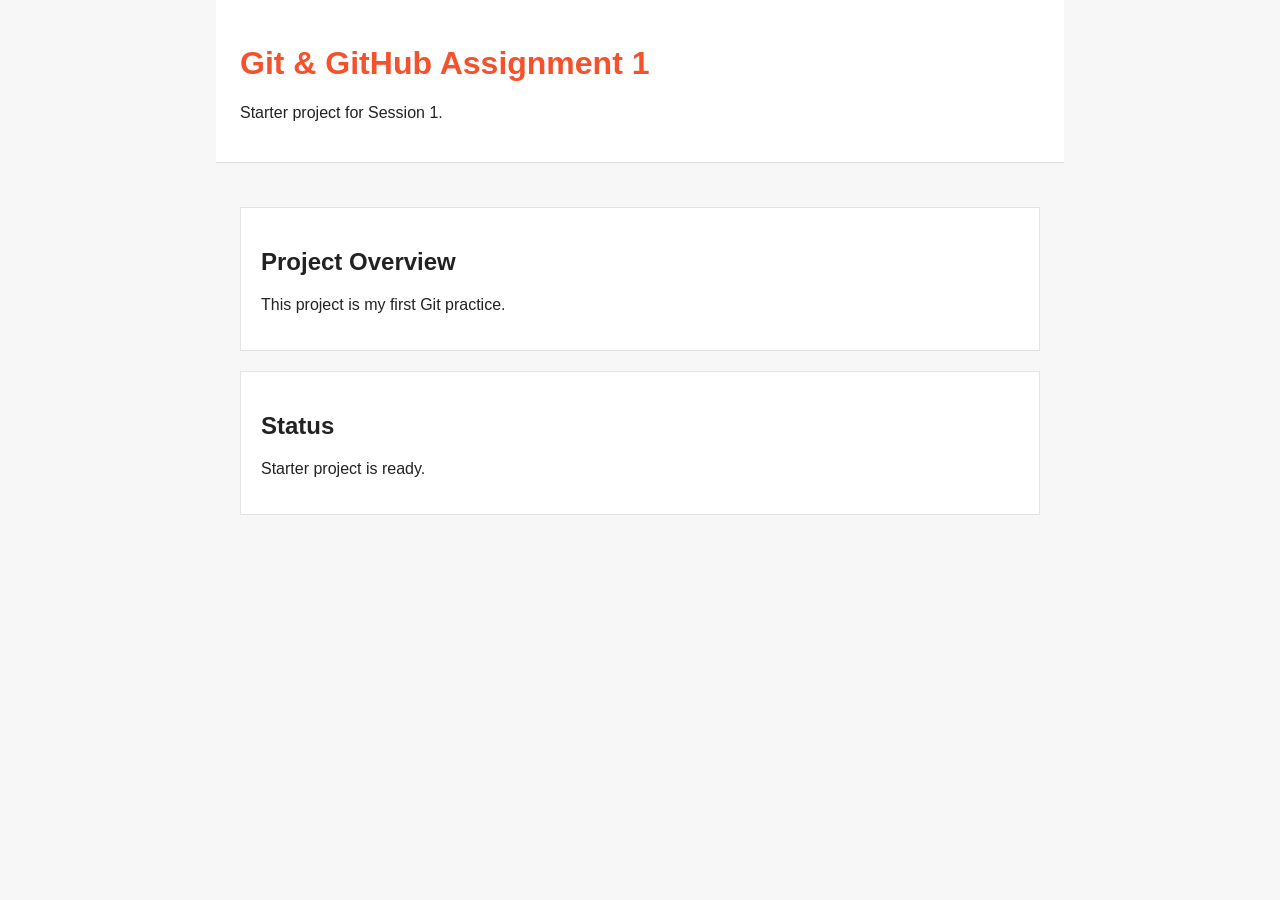
<file: index.html>
<!DOCTYPE html>
<html lang="en">
<head>
  <meta charset="UTF-8">
  <meta name="viewport" content="width=device-width, initial-scale=1.0">
  <title>Session 1 Git Assignment</title>
  <link rel="stylesheet" href="style.css">
</head>
<body>
  <header>
    <h1>Git & GitHub Assignment 1</h1>
    <p>Starter project for Session 1.</p>
  </header>
  <main>
    <section id="overview">
      <h2>Project Overview</h2>
      <p>This project is my first Git practice.</p>
    </section>
    <section id="status">
      <h2>Status</h2>
      <p id="status-message">Project loaded.</p>
    </section>
  </main>
  <script src="app.js"></script>
</body>
</html>
</file>
<file: style.css>
body {
  font-family: Arial, sans-serif;
  margin: 0;
  background: #f7f7f7;
  color: #222;
}
header, main {
  max-width: 800px;
  margin: 0 auto;
  padding: 24px;
}
header {
  background: white;
  border-bottom: 1px solid #ddd;
}
section {
  background: white;
  margin-top: 20px;
  padding: 20px;
  border: 1px solid #e3e3e3;
}
h1 { color: #f4512c; }
</file>
